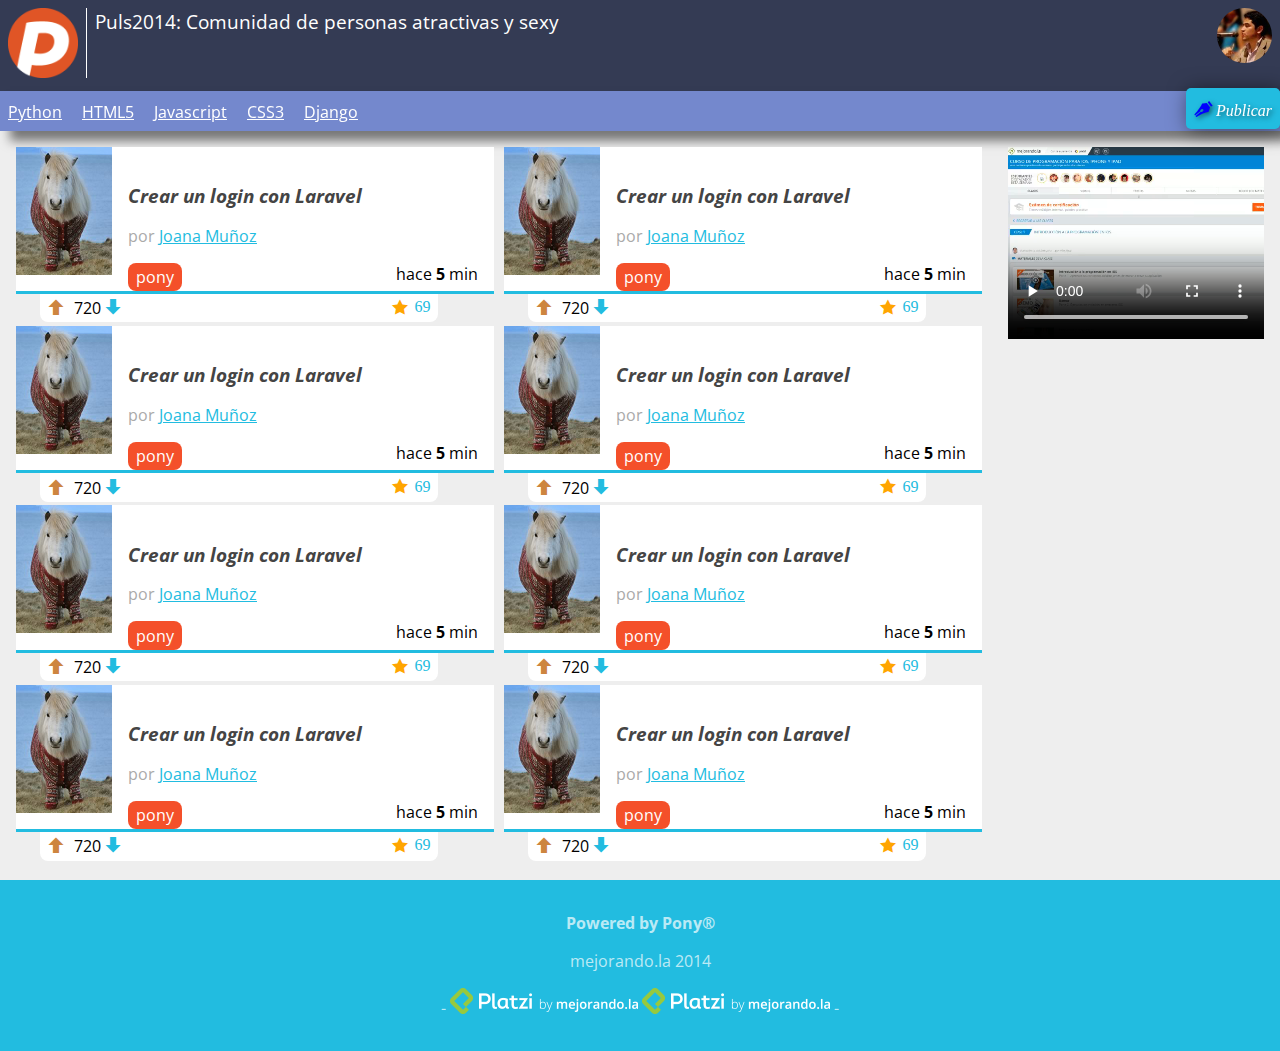
<file: index.html>
<!DOCTYPE html>
<html lang="es">
<head>
	<meta charset="utf-8" />
	<meta name="description" content="Proyecto de la primera generación del 2014 del curso de diseño web online" />
	<meta name="viewport" content="width=device-width, minimun-scale=1, maximun-scale=1" />
	<title>Puls2014</title>
	<link href='http://fonts.googleapis.com/css?family=Open+Sans:400,700,600' rel='stylesheet' type='text/css'>
	<link rel="stylesheet" href="normalize.css" />
	<link rel="stylesheet" type="text/css" href="micss.css">
	<link rel="stylesheet" type="text/css" href="style.css">


</head>
<body>
	<header>
		<figure id="logo">	
			<img src="logo.png" />
		</figure>
		<h1>
			Puls2014: Comunidad de personas atractivas y sexy
		</h1>
		<figure id="avatar">

			<!--<img src="avatar.jpg" />-->

			<!-- <img src="avatar.jpg" />-->

		</figure>

	</header>
	<nav>
		<ul>
			<li><a href="#">Python</a></li>
			<li><a href="#">HTML5</a></li>
			<li><a href="#">Javascript</a></li>
			<li><a href="#">CSS3</a></li>
			<li><a href="#">Django</a></li>
			<li id="publicar_nav">
				<a href="#" class="icon-pen" id="mostrar-form">Publicar</a>
			</li>
		</ul>
	</nav>
	<form action="" id="formulario" class="formulario">
		
		<input type="text" id="titulo" placeholder="Titulo" required>
		
		<input type="url" id="url" placeholder="Link" required> 
		<input type="text" id="autor" placeholder="Autor" required> <br>
		<input type="submit" value="Agregar">
	</form>
	<aside>
		<div id="clima"></div>
		<div id="geo">
		</div>	
		<video autoplay controls> <source src="lecturas.m4v" type="video/mp4">
				<source src="lecturas.ogg" type="video/ogg">
				<!-- actualiza tu navegador -->
		</video>
	</aside>	
	<section id="contenido">
		<article class="item">
			<figure class="imagen_item">
				<img src="imagen.jpg" />
			</figure>
			<h2 class="titulo_item">
				<a href="#">
					Crear un login con Laravel
				</a>
			</h2>
			<div class="autor_item">
				por <a href="#" id="lol">Joana Muñoz</a>
			</div>
			<div class="datos_item">
				<a href="#" class="tag_item">pony</a>
				<span class="fecha_item">
					hace <strong>5</strong> min
				</span>
			</div>
			<div class="votacion">
				<a href="#" class="up icon-up"></a>
				720
				<a href="#" class="down icon-down"></a>
				<a href="#" class="comentarios_item"></a>
				<a href="#" class="guardar_item icon-star">69</a>
			</div>
		</article>

		<article class="item">
			<figure class="imagen_item">
				<img src="imagen.jpg" />
			</figure>
			<h2 class="titulo_item">
				<a href="#">
					Crear un login con Laravel
				</a>
			</h2>
			<div class="autor_item">
				por <a href="#">Joana Muñoz</a>
			</div>
			<div class="datos_item">
				<a href="#" class="tag_item">pony</a>
				<span class="fecha_item">
					hace <strong>5</strong> min
				</span>
			</div>
			<div class="votacion">
				<a href="#" class="up icon-up"></a>
				720
				<a href="#" class="down icon-down"></a>
				<a href="#" class="comentarios_item"></a>
				<a href="#" class="guardar_item icon-star">69</a>
			</div>
		</article>

		<article class="item">
			<figure class="imagen_item">
				<img src="imagen.jpg" />
			</figure>
			<h2 class="titulo_item">
				<a href="#">
					Crear un login con Laravel
				</a>
			</h2>
			<div class="autor_item">
				por <a href="#">Joana Muñoz</a>
			</div>
			<div class="datos_item">
				<a href="#" class="tag_item">pony</a>
				<span class="fecha_item">
					hace <strong>5</strong> min
				</span>
			</div>
			<div class="votacion">
				<a href="#" class="up icon-up"></a>
				720
				<a href="#" class="down icon-down"></a>
				<a href="#" class="comentarios_item"></a>
				<a href="#" class="guardar_item icon-star">69</a>
			</div>
		</article>

		<article class="item">
			<figure class="imagen_item">
				<img src="imagen.jpg" />
			</figure>
			<h2 class="titulo_item">
				<a href="#">
					Crear un login con Laravel
				</a>
			</h2>
			<div class="autor_item">
				por <a href="#">Joana Muñoz</a>
			</div>
			<div class="datos_item">
				<a href="#" class="tag_item">pony</a>
				<span class="fecha_item">
					hace <strong>5</strong> min
				</span>
			</div>
			<div class="votacion">
				<a href="#" class="up icon-up"></a>
				720
				<a href="#" class="down icon-down"></a>
				<a href="#" class="comentarios_item"></a>
				<a href="#" class="guardar_item icon-star">69</a>
			</div>
		</article>

		<article class="item">
			<figure class="imagen_item">
				<img src="imagen.jpg" />
			</figure>
			<h2 class="titulo_item">
				<a href="#">
					Crear un login con Laravel
				</a>
			</h2>
			<div class="autor_item">
				por <a href="#">Joana Muñoz</a>
			</div>
			<div class="datos_item">
				<a href="#" class="tag_item">pony</a>
				<span class="fecha_item">
					hace <strong>5</strong> min
				</span>
			</div>
			<div class="votacion">
				<a href="#" class="up icon-up"></a>
				720
				<a href="#" class="down icon-down"></a>
				<a href="#" class="comentarios_item"></a>
				<a href="#" class="guardar_item icon-star">69</a>
			</div>
		</article>

		<article class="item">
			<figure class="imagen_item">
				<img src="imagen.jpg" />
			</figure>
			<h2 class="titulo_item">
				<a href="#">
					Crear un login con Laravel
				</a>
			</h2>
			<div class="autor_item">
				por <a href="#">Joana Muñoz</a>
			</div>
			<div class="datos_item">
				<a href="#" class="tag_item">pony</a>
				<span class="fecha_item">
					hace <strong>5</strong> min
				</span>
			</div>
			<div class="votacion">
				<a href="#" class="up icon-up"></a>
				720
				<a href="#" class="down icon-down"></a>
				<a href="#" class="comentarios_item"></a>
				<a href="#" class="guardar_item icon-star">69</a>
			</div>
		</article>

		<article class="item">
			<figure class="imagen_item">
				<img src="imagen.jpg" />
			</figure>
			<h2 class="titulo_item">
				<a href="#">
					Crear un login con Laravel
				</a>
			</h2>
			<div class="autor_item">
				por <a href="#">Joana Muñoz</a>
			</div>
			<div class="datos_item">
				<a href="#" class="tag_item">pony</a>
				<span class="fecha_item">
					hace <strong>5</strong> min
				</span>
			</div>
			<div class="votacion">
				<a href="#" class="up icon-up"></a>
				720
				<a href="#" class="down icon-down"></a>
				<a href="#" class="comentarios_item"></a>
				<a href="#" class="guardar_item icon-star">69</a>
			</div>
		</article>

		<article class="item">
			<figure class="imagen_item">
				<img src="imagen.jpg" />
			</figure>
			<h2 class="titulo_item">
				<a href="#">
					Crear un login con Laravel
				</a>
			</h2>
			<div class="autor_item">
				por <a href="#">Joana Muñoz</a>
			</div>
			<div class="datos_item">
				<a href="#" class="tag_item">pony</a>
				<span class="fecha_item">
					hace <strong>5</strong> min
				</span>
			</div>
			<div class="votacion">
				<a href="#" class="up icon-up"></a>
				720
				<a href="#" class="down icon-down"></a>
				<a href="#" class="comentarios_item"></a>
				<a href="#" class="guardar_item icon-star">69</a>
			</div>
		</article>
		
	</section>
	<footer>
		<p>
			<strong>Powered by Pony®</strong>
		</p>
		<p>
			mejorando.la 2014
		</p>
	</footer>

	
</body>
<script src="http://code.jquery.com/jquery-1.11.2.min.js"></script>
<script src="formulario.js"></script>
<script src="geo.js"></script>
<script src="ajax.js"></script>
<script> 
/*
	var json = '{ "background": "red" }';
var cssObject = JSON.parse(json);

	$('.item').first().css(cssObject);*/

	
</script>
	
</html>
</file>
<file: micss.css>
/*
	@font

*/
a
{
	color:#22bce0;
}

body
{
	background-color: #eee;
	font-family:"Open Sans";
	font-size: 16px;
}
header
{
	background-color: #343b54;
	/*border:1px solid red;*/
	color:white;
	padding: 0.5em;
	overflow: hidden;
}
header #logo img{
	margin-right: 0.5em;
	-webkit-transition:.1s;
	width: 52px;
	padding-right: 0.5em;
	-webkit-rotate(360deg);
}
header #logo img:hover{
	-webkit-rotate(360deg);
	-webkit-transition:.1s;
}

header figure
{
	float: left;
	
}
header h1
{
	font-size: 1.2em;
	font-weight: normal;
	margin:0 70px 0 0;
/*	border: 1px solid red;*/
}
header #avatar{
	position: absolute;
	margin:0.5em 0.5em 0 0;
	right: 0;
	top: 0;

}
header #logo img
{
	width: 70px;
	border-right: 1px solid white;
	padding-right: 0.5em;
	margin-right: 0.5em;

}

header #avatar img
{
	width:55px;
	border-radius:50%;
}
nav{
	background-color: #7488cd;
	
	position: relative;
	box-shadow: rgba(0,0,0,0.5) 10px 10px 10px;
	padding: 0 5em 0 0;
}
nav ul{
	list-style: none;
	margin:0;
	padding: 0;
}
nav ul li{
	display: inline-block;
	margin: 0.1em 0 0 ;
}
nav ul #publicar_nav{
	/*border: 1px solid red;*/
	position: absolute;
	top:-0.3em;
	right: 0;

}

nav ul li a{
	color:white;
	display: block;
	padding: 0.5em;
	-webkit-transition:.3s;
	trasition:.3s;
}

nav ul #publicar_nav a{
	background-color: #22bce0;
	padding: 0.8em 0.5em;
	text-decoration: none;
	border-radius: 5px;
	font-style: italic;
	text-shadow:rgba(0,0,0,0.5) 2px 2px 5px;
	box-shadow:rgba(0,0,0,0.5) 2px 2px 20px;
}
nav ul li a:hover{
	background-color: red;
}
nav ul #publicar_nav a:hover{
	box-shadow: 0 0 30px yellow;

}

nav ul #publicar_nav a.disabled {
	background-color: gray;
	cursor: pointer;
	box-shadow: none;

} 

footer{
	background-color: #22bce0;
	text-align: center;
	color: rgba(255,255,255,0.7);
	padding:1em;
}
footer p:first-child{
	margin-bottom: 0;
}
footer p:last-child{
	margin-top: 0px;
}
footer p:last-child:before{
	content: "- ";
}
footer p:last-child:after{
	content: " -";
}
#contenido{
	margin: 1em;
}
#contenido .item .autor_item{
	color:#aaa;
}
#contenido .item .datos_item{
	text-align: right;
	margin: 1em 1em 0 0;
}
#contenido .item .datos_item  .tag_item{
	background-color: #f4502a;
	color: white;
	text-decoration: none;
	display: inline-block;
	padding: 0.2em 0.5em;
	border-radius: 0.5em;
	float: left;
}
#contenido .item{
	background-color: white;
	border-bottom: 3px solid #22bce0;
	position: relative;
	min-height: 128px;
	margin-bottom: 2em;
}
#contenido .item .imagen_item{
	float: left;
	margin: 0 1em 0 0;
}
#contenido .item .imagen_item img{
	width:96px;
}
#contenido .item .titulo_item{
	font-size: 1.2em;
	font-style: italic;
	padding-top: 1em;
}
#contenido .item .titulo_item a{
	color: #444;
	text-decoration: none;
}
#contenido .item .datos_item fecha_item{
	color:#aaa;
}
#contenido .item .votacion{
	background-color: white;
	/*border: 1px solid red;*/
	left: 5%;
	margin-top: 3px;
	padding: 0.2em 0.5em;
	position: absolute;
	top: 100%;
	width: 80%;
	border-radius: 0px 0px 0.5em 0.5em;
}
#contenido .item .guardar_item{
	float: right;
}
.votacion a{
	text-decoration: none;
}
aside{
	display: none;
}
@media print{
	body{
		font-size: 50px;
	}
}
@media screen and (min-width:800px){
	body{
		/*background-color: red;*/
	}
	#contenido{
		overflow: hidden;;
	}
	#contenido .item{
		width: 49%;
		float: left;
		margin-right:1%;
		display: inline-block;
		/*overflow: hidden;*/
	}
	#contenido .item:nth-child(odd){
		/*background-color: red;*/
		margin-right: 1%;
	}
}
@media screen and (min-width:1000px){
	aside{
		display: block;
		float: right;
		margin: 1em;
		width: 20%
		
	}
	aside video{
		width: 100%;
	}
}	

/* formulario*/
.formulario{
	padding: 1em;
	text-align: right;
	display: none;
}
.formulario input{
	border: 1px solid #ccc;
	border-radius: 5px;
	padding: 0.2em 0.6em;
}
.formulario input[type="submit"]{
	background-color: #22bce0;
	border-color: #22bce0;
	box-shadow: rgba(0,0,0,0.5) 5px 5px 20px;
	font-style: italic;
	text-shadow:rgba(0,0,0,0.5) 2px 2px 5px;
	color: white;
}
</file>
<file: style.css>
@font-face {
	font-family: 'icomoon';
	src:url('fonts/icomoon.eot?nuoyde');
	src:url('fonts/icomoon.eot?#iefixnuoyde') format('embedded-opentype'),
		url('fonts/icomoon.woff?nuoyde') format('woff'),
		url('fonts/icomoon.ttf?nuoyde') format('truetype'),
		url('fonts/icomoon.svg?nuoyde#icomoon') format('svg');
	font-weight: normal;
	font-style: normal;
}

[class^="icon-"], [class*=" icon-"] {
	font-family: 'icomoon';
	speak: none;
	font-style: normal;
	font-weight: normal;
	font-variant: normal;
	text-transform: none;
	line-height: 1;

	/* Better Font Rendering =========== */
	-webkit-font-smoothing: antialiased;
	-moz-osx-font-smoothing: grayscale;
}

.icon-pen:before {
	content: "\e908";
	color: blue;
	margin-right: 0.4em;
}

.icon-star:before {
	content: "\e9d9";
	color: orange;
	margin-right: 0.4em;
	position: relative;
	top:.1em;
}

.icon-up:before {
	content: "\ea32";
	color: peru;
	margin-right: 0.4em;

}

.icon-down:before {
	content: "\ea36";
	margin-right: 0.4em;
}
</file>
